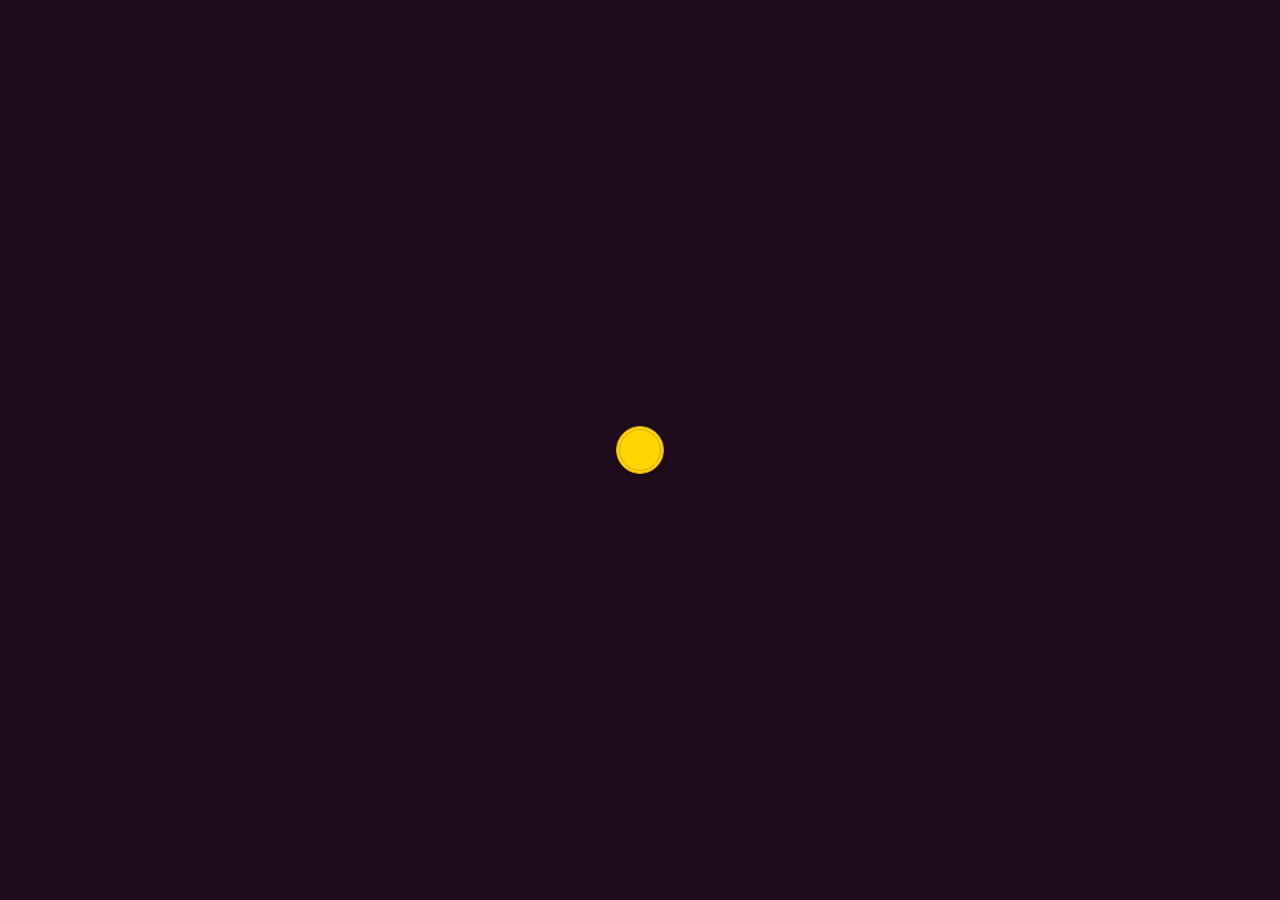
<file: contact.html>
<html lang="en">
<head>
    <meta charset="UTF-8">
    <meta name="viewport" content="width=device-width, initial-scale=1.0" />
    <script defer src="theme.js"></script>
    <script src="https://ajax.googleapis.com/ajax/libs/jquery/3.6.0/jquery.min.js"></script>
    <link rel="stylesheet" href="style.css" />
    <link
      href="https://fonts.googleapis.com/css?family=Open+Sans:300,400,700&display=swap"
      rel="stylesheet"
    />
    <title>Help</title>
    <link rel="icon" type="image/x-icon" href="doli.png">

  </head>

  <body>
    <div class="signature"><p>Made by <a href="https://twitter.com/masaru9002">masaru9002</a><br></p></div>

    <div class="loader-wrapper">
    <span class="loader"></span>
    </div>

    <nav class="navbar">
      <ul class="navbar-nav">
        <li class="logo">
          <a href="javascript:;" class="nav-link">
            <span class="link-text logo-text">Dori</span>
            <svg
              aria-hidden="true"
              focusable="false"
              data-prefix="fad"
              data-icon="angle-double-right"
              role="img"
              xmlns="http://www.w3.org/2000/svg"
              viewBox="0 0 448 512"
              class="svg-inline--fa fa-angle-double-right fa-w-14 fa-5x"
            >
              <g class="fa-group">
                <path
                  fill="currentColor"
                  d="M224 273L88.37 409a23.78 23.78 0 0 1-33.8 0L32 386.36a23.94 23.94 0 0 1 0-33.89l96.13-96.37L32 159.73a23.94 23.94 0 0 1 0-33.89l22.44-22.79a23.78 23.78 0 0 1 33.8 0L223.88 239a23.94 23.94 0 0 1 .1 34z"
                  class="fa-secondary"
                ></path>
                <path
                  fill="currentColor"
                  d="M415.89 273L280.34 409a23.77 23.77 0 0 1-33.79 0L224 386.26a23.94 23.94 0 0 1 0-33.89L320.11 256l-96-96.47a23.94 23.94 0 0 1 0-33.89l22.52-22.59a23.77 23.77 0 0 1 33.79 0L416 239a24 24 0 0 1-.11 34z"
                  class="fa-primary"
                ></path>
              </g>
            </svg>
          </a>
        </li>
  
        <li class="nav-item">
          <a href="home" class="nav-link">
            <svg xmlns="http://www.w3.org/2000/svg" viewBox="0 0 576 512"><!-- Font Awesome Pro 5.15.4 by @fontawesome - https://fontawesome.com License - https://fontawesome.com/license (Commercial License) --><defs><style>.fa-secondary{opacity:.4}</style></defs><path fill="currentColor" d="M496 512H368a16 16 0 0 1-16-16V368a16 16 0 0 0-16-16h-96a16 16 0 0 0-16 16v128a16 16 0 0 1-16 16H80a16 16 0 0 1-16-16V311c1.78-1.21 3.85-1.89 5.47-3.35L288 115l218.74 192.9c1.54 1.38 3.56 2 5.26 3.2V496a16 16 0 0 1-16 16z" class="fa-secondary"/><path fill="currentColor" d="M527.92 283.88L298.6 81.61a16 16 0 0 0-21.17 0L48.11 283.89a16 16 0 0 1-22.59-1.21L4.1 258.89a16 16 0 0 1 1.21-22.59l256-226a39.85 39.85 0 0 1 53.45 0L416 99.67V48a16 16 0 0 1 16-16h64a16 16 0 0 1 16 16v136.43l58.69 51.83a16 16 0 0 1 1.22 22.59l-21.4 23.82a16 16 0 0 1-22.59 1.21z" class="fa-primary"/></svg>            
            <span class="link-text">Home</span>
          </a>
        </li>
  
        <li class="nav-item">
          <a href="help" class="nav-link">
            <svg xmlns="http://www.w3.org/2000/svg" viewBox="0 0 512 512"><!-- Font Awesome Pro 5.15.4 by @fontawesome - https://fontawesome.com License - https://fontawesome.com/license (Commercial License) --><defs><style>.fa-secondary{opacity:.4}</style></defs><path path fill="currentColor" d="M256 8C119 8 8 119.08 8 256s111 248 248 248 248-111 248-248S393 8 256 8zm0 422a46 46 0 1 1 46-46 46.05 46.05 0 0 1-46 46zm40-131.33V300a12 12 0 0 1-12 12h-56a12 12 0 0 1-12-12v-4c0-41.06 31.13-57.47 54.65-70.66 20.17-11.31 32.54-19 32.54-34 0-19.82-25.27-33-45.7-33-27.19 0-39.44 13.14-57.3 35.79a12 12 0 0 1-16.67 2.13L148.82 170a12 12 0 0 1-2.71-16.26C173.4 113 208.16 90 262.66 90c56.34 0 116.53 44 116.53 102 0 77-83.19 78.21-83.19 106.67z" class="fa-secondary"/><path path fill="currentColor" d="M256 338a46 46 0 1 0 46 46 46 46 0 0 0-46-46zm6.66-248c-54.5 0-89.26 23-116.55 63.76a12 12 0 0 0 2.71 16.24l34.7 26.31a12 12 0 0 0 16.67-2.13c17.86-22.65 30.11-35.79 57.3-35.79 20.43 0 45.7 13.14 45.7 33 0 15-12.37 22.66-32.54 34C247.13 238.53 216 254.94 216 296v4a12 12 0 0 0 12 12h56a12 12 0 0 0 12-12v-1.33c0-28.46 83.19-29.67 83.19-106.67 0-58-60.19-102-116.53-102z" class="fa-primary"/></svg>
            <span class="link-text">Help</span>
          </a>
        </li>
  
        <li class="nav-item">
          <a href="tos" class="nav-link">
            <svg xmlns="http://www.w3.org/2000/svg" viewBox="0 0 448 512"><!-- Font Awesome Pro 5.15.4 by @fontawesome - https://fontawesome.com License - https://fontawesome.com/license (Commercial License) --><defs><style>.fa-secondary{opacity:.4}</style></defs><path fill="currentColor" d="M16 288h416a16 16 0 0 0 16-16v-32a16 16 0 0 0-16-16H16a16 16 0 0 0-16 16v32a16 16 0 0 0 16 16z" class="fa-secondary"/><path fill="currentColor" d="M432 384H16a16 16 0 0 0-16 16v32a16 16 0 0 0 16 16h416a16 16 0 0 0 16-16v-32a16 16 0 0 0-16-16zm0-320H16A16 16 0 0 0 0 80v32a16 16 0 0 0 16 16h416a16 16 0 0 0 16-16V80a16 16 0 0 0-16-16z" class="fa-primary"/></svg>            
            <span class="link-text">TOS</span>
          </a>
        </li>
  
        <li class="nav-item">
          <a href="#" class="nav-link">
            <svg xmlns="http://www.w3.org/2000/svg" viewBox="0 0 576 512"><!-- Font Awesome Pro 5.15.4 by @fontawesome - https://fontawesome.com License - https://fontawesome.com/license (Commercial License) --><defs><style>.fa-secondary{opacity:.4}</style></defs><path fill="currentColor" d="M528 32H48A48 48 0 0 0 0 80v352a48 48 0 0 0 48 48h480a48 48 0 0 0 48-48V80a48 48 0 0 0-48-48zm-352 96a64 64 0 1 1-64 64 64.06 64.06 0 0 1 64-64zm112 236.8c0 10.6-10 19.2-22.4 19.2H86.4C74 384 64 375.4 64 364.8v-19.2c0-31.8 30.1-57.6 67.2-57.6h5a103 103 0 0 0 79.6 0h5c37.1 0 67.2 25.8 67.2 57.6zM512 312a8 8 0 0 1-8 8H360a8 8 0 0 1-8-8v-16a8 8 0 0 1 8-8h144a8 8 0 0 1 8 8zm0-64a8 8 0 0 1-8 8H360a8 8 0 0 1-8-8v-16a8 8 0 0 1 8-8h144a8 8 0 0 1 8 8zm0-64a8 8 0 0 1-8 8H360a8 8 0 0 1-8-8v-16a8 8 0 0 1 8-8h144a8 8 0 0 1 8 8z" class="fa-secondary"/><path fill="currentColor" d="M176 256a64 64 0 1 0-64-64 64.06 64.06 0 0 0 64 64zm44.8 32h-5a103 103 0 0 1-79.6 0h-5C94.1 288 64 313.8 64 345.6v19.2c0 10.6 10 19.2 22.4 19.2h179.2c12.4 0 22.4-8.6 22.4-19.2v-19.2c0-31.8-30.1-57.6-67.2-57.6z" class="fa-primary"/></svg>
            <span class="link-text">Contact</span>
          </a>
        </li>
  
        <li class="nav-item" id="themeButton">
          <a href="javascript:;" class="nav-link">
            <svg
              class="theme-icon"
              id="darkIcon"
              aria-hidden="true"
              focusable="false"
              data-prefix="fad"
              data-icon="moon-stars"
              role="img"
              xmlns="http://www.w3.org/2000/svg"
              viewBox="0 0 512 512"
              class="svg-inline--fa fa-moon-stars fa-w-16 fa-7x"
            >
              <g class="fa-group">
                <path
                  fill="currentColor"
                  d="M320 32L304 0l-16 32-32 16 32 16 16 32 16-32 32-16zm138.7 149.3L432 128l-26.7 53.3L352 208l53.3 26.7L432 288l26.7-53.3L512 208z"
                  class="fa-secondary"
                ></path>
                <path
                  fill="currentColor"
                  d="M332.2 426.4c8.1-1.6 13.9 8 8.6 14.5a191.18 191.18 0 0 1-149 71.1C85.8 512 0 426 0 320c0-120 108.7-210.6 227-188.8 8.2 1.6 10.1 12.6 2.8 16.7a150.3 150.3 0 0 0-76.1 130.8c0 94 85.4 165.4 178.5 147.7z"
                  class="fa-primary"
                ></path>
              </g>
            </svg>
            <svg
              class="theme-icon"
              id="lightIcon"
              aria-hidden="true"
              focusable="false"
              data-prefix="fad"
              data-icon="sun"
              role="img"
              xmlns="http://www.w3.org/2000/svg"
              viewBox="0 0 512 512"
              class="svg-inline--fa fa-sun fa-w-16 fa-7x"
            >
              <g class="fa-group">
                <path
                  fill="currentColor"
                  d="M502.42 240.5l-94.7-47.3 33.5-100.4c4.5-13.6-8.4-26.5-21.9-21.9l-100.4 33.5-47.41-94.8a17.31 17.31 0 0 0-31 0l-47.3 94.7L92.7 70.8c-13.6-4.5-26.5 8.4-21.9 21.9l33.5 100.4-94.7 47.4a17.31 17.31 0 0 0 0 31l94.7 47.3-33.5 100.5c-4.5 13.6 8.4 26.5 21.9 21.9l100.41-33.5 47.3 94.7a17.31 17.31 0 0 0 31 0l47.31-94.7 100.4 33.5c13.6 4.5 26.5-8.4 21.9-21.9l-33.5-100.4 94.7-47.3a17.33 17.33 0 0 0 .2-31.1zm-155.9 106c-49.91 49.9-131.11 49.9-181 0a128.13 128.13 0 0 1 0-181c49.9-49.9 131.1-49.9 181 0a128.13 128.13 0 0 1 0 181z"
                  class="fa-secondary"
                ></path>
                <path
                  fill="currentColor"
                  d="M352 256a96 96 0 1 1-96-96 96.15 96.15 0 0 1 96 96z"
                  class="fa-primary"
                ></path>
              </g>
            </svg>
            <span class="link-text">Theme</span>
          </a>
        </li>
      </ul>
    </nav>
  
    <main>
      <h1>Contact</h1>
  
      <p>
        In order to resolve a complaint regarding the Bot or to receive further information regarding use of the Bot, please contact us at:
<br><br>
Discord (DM): masaru#9002<br>
Discord (Support Server):

      </p>

      <div class="container">
        <div class="buttons">
        <a href="https://discord.gg/ECKgyv25Z2" target="_blank" class="btn btn-3">
          Join Discord</a>
        </div>
        </div>

    </main>
    <script>
        $(window).on("load",function(){
        setTimeout(() => {
            $(".loader-wrapper").fadeOut("slow");
        }, 1000);
        });
    </script>
  </body>
  
  </html>
</file>
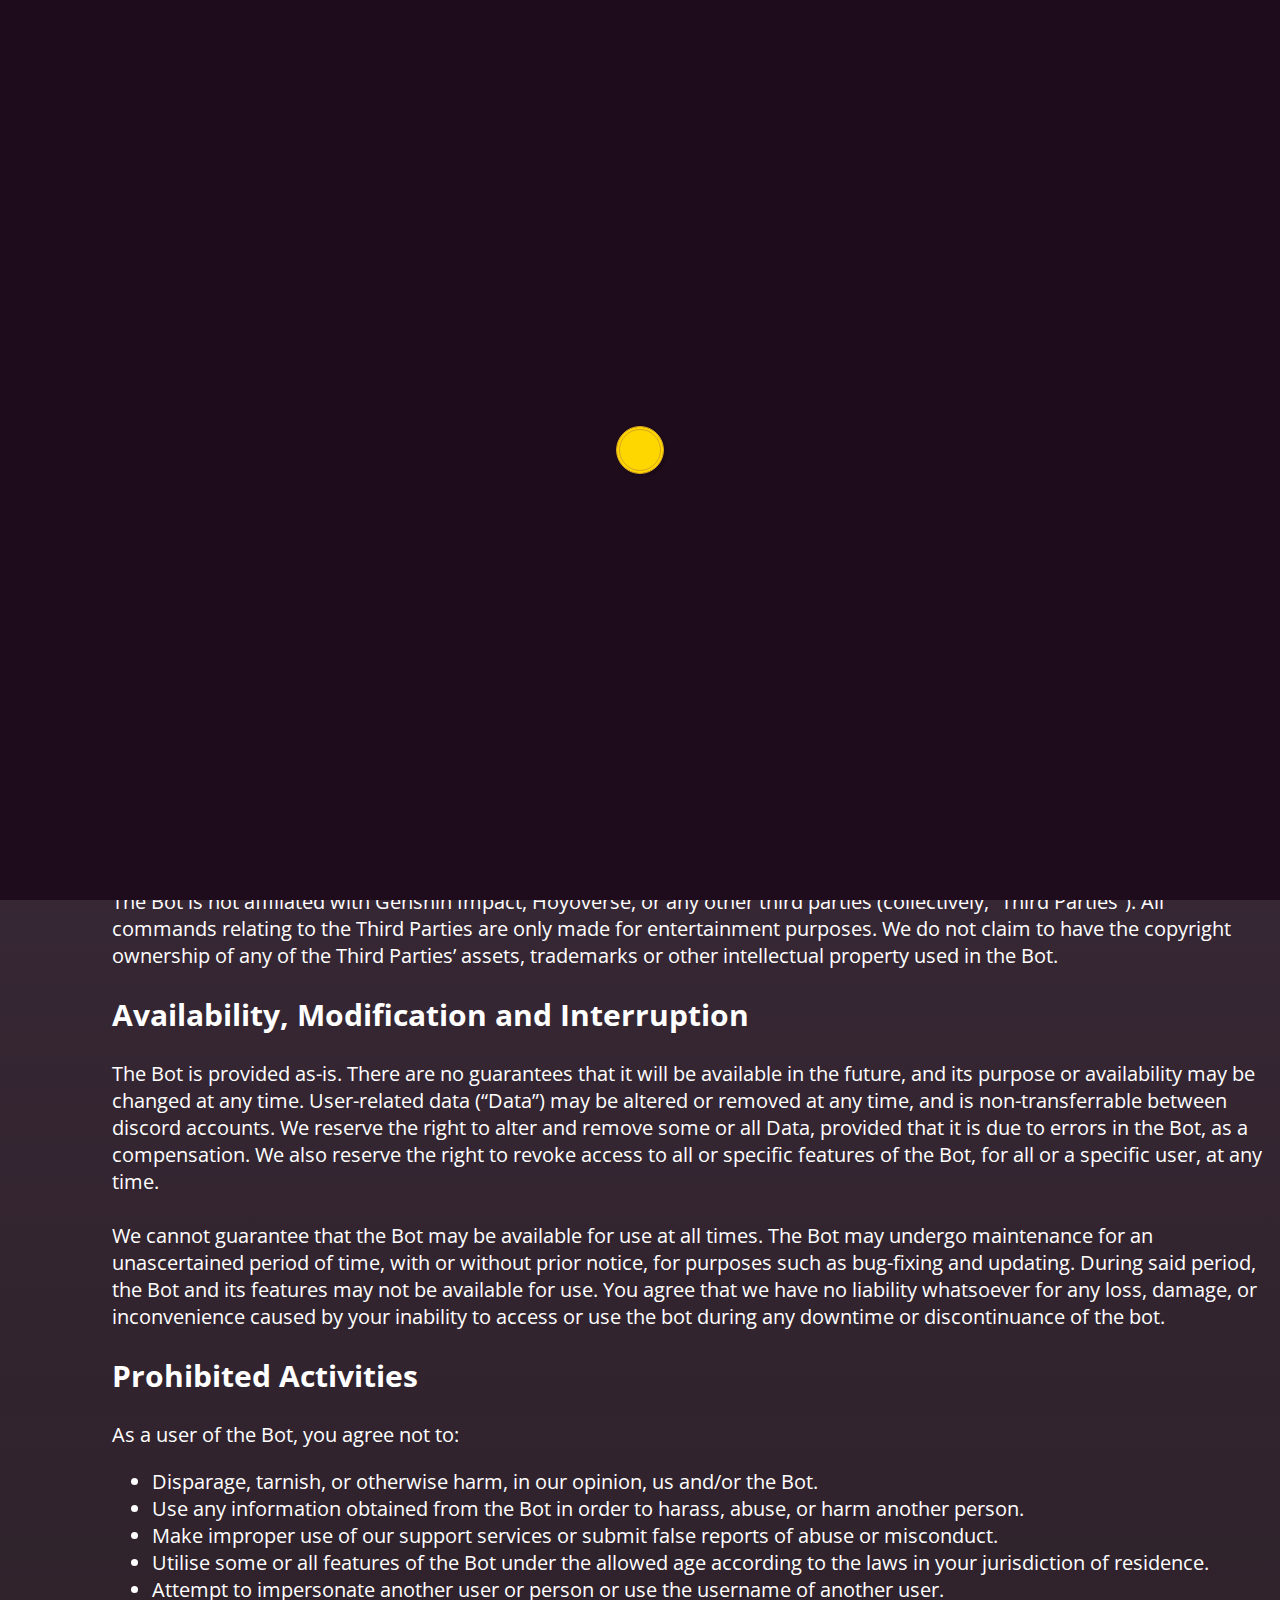
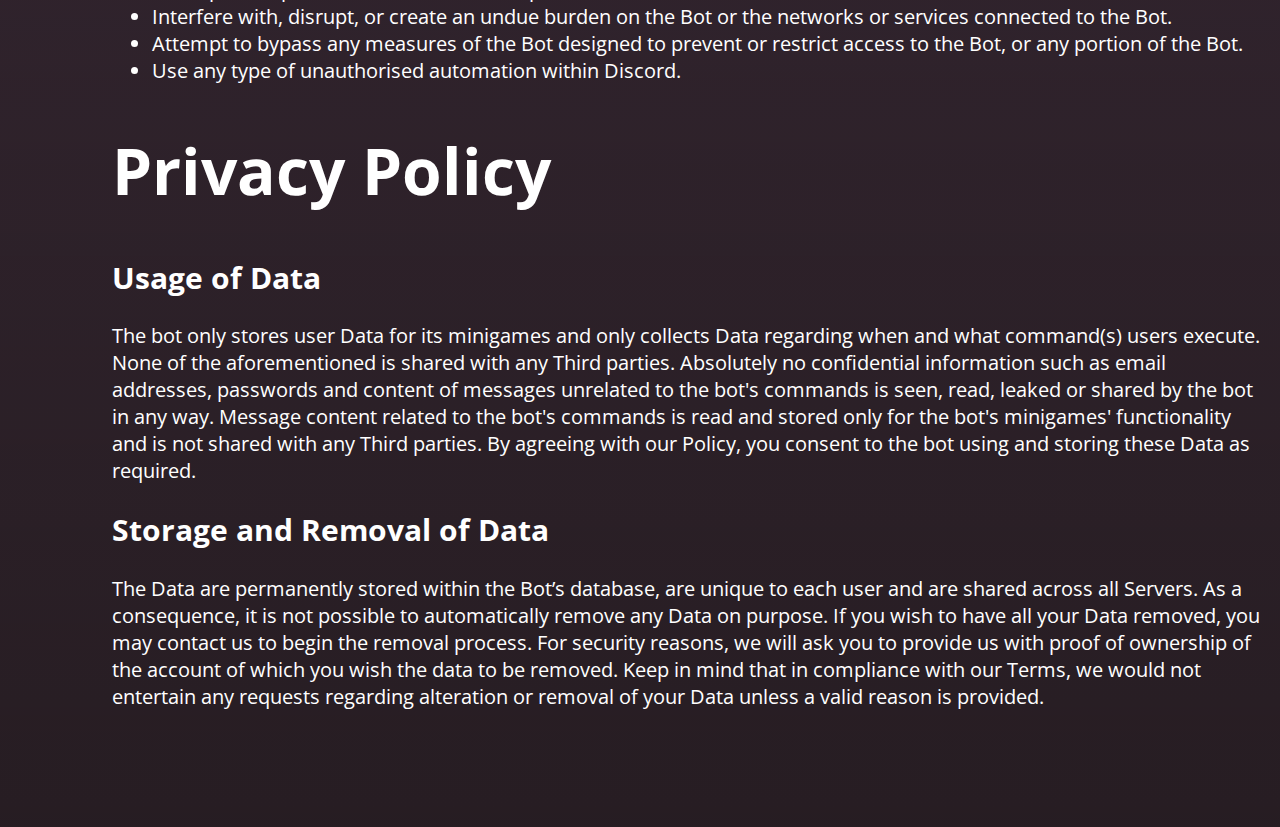
<file: tos.html>
<html lang="en">
<head>
    <meta charset="UTF-8">
    <meta name="viewport" content="width=device-width, initial-scale=1.0" />
    <script defer src="theme.js"></script>
    <script src="https://ajax.googleapis.com/ajax/libs/jquery/3.6.0/jquery.min.js"></script>
    <link rel="stylesheet" href="style.css" />
    <link
      href="https://fonts.googleapis.com/css?family=Open+Sans:300,400,700&display=swap"
      rel="stylesheet"
    />
    <title>Terms of Service</title>
    <link rel="icon" type="image/x-icon" href="doli.png">

  </head>

  <body>

    <div class="signature"><p>Made by <a href="https://twitter.com/masaru9002">masaru9002</a><br></p></div>
    <div class="loader-wrapper">
    <span class="loader"></span>
    </div>

    <nav class="navbar">
      <ul class="navbar-nav">
        <li class="logo">
          <a href="javascript:;" class="nav-link">
            <span class="link-text logo-text">Dori</span>
            <svg
              aria-hidden="true"
              focusable="false"
              data-prefix="fad"
              data-icon="angle-double-right"
              role="img"
              xmlns="http://www.w3.org/2000/svg"
              viewBox="0 0 448 512"
              class="svg-inline--fa fa-angle-double-right fa-w-14 fa-5x"
            >
              <g class="fa-group">
                <path
                  fill="currentColor"
                  d="M224 273L88.37 409a23.78 23.78 0 0 1-33.8 0L32 386.36a23.94 23.94 0 0 1 0-33.89l96.13-96.37L32 159.73a23.94 23.94 0 0 1 0-33.89l22.44-22.79a23.78 23.78 0 0 1 33.8 0L223.88 239a23.94 23.94 0 0 1 .1 34z"
                  class="fa-secondary"
                ></path>
                <path
                  fill="currentColor"
                  d="M415.89 273L280.34 409a23.77 23.77 0 0 1-33.79 0L224 386.26a23.94 23.94 0 0 1 0-33.89L320.11 256l-96-96.47a23.94 23.94 0 0 1 0-33.89l22.52-22.59a23.77 23.77 0 0 1 33.79 0L416 239a24 24 0 0 1-.11 34z"
                  class="fa-primary"
                ></path>
              </g>
            </svg>
          </a>
        </li>
  
        <li class="nav-item">
          <a href="home" class="nav-link">
            <svg xmlns="http://www.w3.org/2000/svg" viewBox="0 0 576 512"><!-- Font Awesome Pro 5.15.4 by @fontawesome - https://fontawesome.com License - https://fontawesome.com/license (Commercial License) --><defs><style>.fa-secondary{opacity:.4}</style></defs><path fill="currentColor" d="M496 512H368a16 16 0 0 1-16-16V368a16 16 0 0 0-16-16h-96a16 16 0 0 0-16 16v128a16 16 0 0 1-16 16H80a16 16 0 0 1-16-16V311c1.78-1.21 3.85-1.89 5.47-3.35L288 115l218.74 192.9c1.54 1.38 3.56 2 5.26 3.2V496a16 16 0 0 1-16 16z" class="fa-secondary"/><path fill="currentColor" d="M527.92 283.88L298.6 81.61a16 16 0 0 0-21.17 0L48.11 283.89a16 16 0 0 1-22.59-1.21L4.1 258.89a16 16 0 0 1 1.21-22.59l256-226a39.85 39.85 0 0 1 53.45 0L416 99.67V48a16 16 0 0 1 16-16h64a16 16 0 0 1 16 16v136.43l58.69 51.83a16 16 0 0 1 1.22 22.59l-21.4 23.82a16 16 0 0 1-22.59 1.21z" class="fa-primary"/></svg>            
            <span class="link-text">Home</span>
          </a>
        </li>
  
        <li class="nav-item">
          <a href="help" class="nav-link">
            <svg xmlns="http://www.w3.org/2000/svg" viewBox="0 0 512 512"><!-- Font Awesome Pro 5.15.4 by @fontawesome - https://fontawesome.com License - https://fontawesome.com/license (Commercial License) --><defs><style>.fa-secondary{opacity:.4}</style></defs><path path fill="currentColor" d="M256 8C119 8 8 119.08 8 256s111 248 248 248 248-111 248-248S393 8 256 8zm0 422a46 46 0 1 1 46-46 46.05 46.05 0 0 1-46 46zm40-131.33V300a12 12 0 0 1-12 12h-56a12 12 0 0 1-12-12v-4c0-41.06 31.13-57.47 54.65-70.66 20.17-11.31 32.54-19 32.54-34 0-19.82-25.27-33-45.7-33-27.19 0-39.44 13.14-57.3 35.79a12 12 0 0 1-16.67 2.13L148.82 170a12 12 0 0 1-2.71-16.26C173.4 113 208.16 90 262.66 90c56.34 0 116.53 44 116.53 102 0 77-83.19 78.21-83.19 106.67z" class="fa-secondary"/><path path fill="currentColor" d="M256 338a46 46 0 1 0 46 46 46 46 0 0 0-46-46zm6.66-248c-54.5 0-89.26 23-116.55 63.76a12 12 0 0 0 2.71 16.24l34.7 26.31a12 12 0 0 0 16.67-2.13c17.86-22.65 30.11-35.79 57.3-35.79 20.43 0 45.7 13.14 45.7 33 0 15-12.37 22.66-32.54 34C247.13 238.53 216 254.94 216 296v4a12 12 0 0 0 12 12h56a12 12 0 0 0 12-12v-1.33c0-28.46 83.19-29.67 83.19-106.67 0-58-60.19-102-116.53-102z" class="fa-primary"/></svg>
            <span class="link-text">Help</span>
          </a>
        </li>
  
        <li class="nav-item">
          <a href="#" class="nav-link">
            <svg xmlns="http://www.w3.org/2000/svg" viewBox="0 0 448 512"><!-- Font Awesome Pro 5.15.4 by @fontawesome - https://fontawesome.com License - https://fontawesome.com/license (Commercial License) --><defs><style>.fa-secondary{opacity:.4}</style></defs><path fill="currentColor" d="M16 288h416a16 16 0 0 0 16-16v-32a16 16 0 0 0-16-16H16a16 16 0 0 0-16 16v32a16 16 0 0 0 16 16z" class="fa-secondary"/><path fill="currentColor" d="M432 384H16a16 16 0 0 0-16 16v32a16 16 0 0 0 16 16h416a16 16 0 0 0 16-16v-32a16 16 0 0 0-16-16zm0-320H16A16 16 0 0 0 0 80v32a16 16 0 0 0 16 16h416a16 16 0 0 0 16-16V80a16 16 0 0 0-16-16z" class="fa-primary"/></svg>            
            <span class="link-text">TOS</span>
          </a>
        </li>
  
        <li class="nav-item">
          <a href="contact" class="nav-link">
            <svg xmlns="http://www.w3.org/2000/svg" viewBox="0 0 576 512"><!-- Font Awesome Pro 5.15.4 by @fontawesome - https://fontawesome.com License - https://fontawesome.com/license (Commercial License) --><defs><style>.fa-secondary{opacity:.4}</style></defs><path fill="currentColor" d="M528 32H48A48 48 0 0 0 0 80v352a48 48 0 0 0 48 48h480a48 48 0 0 0 48-48V80a48 48 0 0 0-48-48zm-352 96a64 64 0 1 1-64 64 64.06 64.06 0 0 1 64-64zm112 236.8c0 10.6-10 19.2-22.4 19.2H86.4C74 384 64 375.4 64 364.8v-19.2c0-31.8 30.1-57.6 67.2-57.6h5a103 103 0 0 0 79.6 0h5c37.1 0 67.2 25.8 67.2 57.6zM512 312a8 8 0 0 1-8 8H360a8 8 0 0 1-8-8v-16a8 8 0 0 1 8-8h144a8 8 0 0 1 8 8zm0-64a8 8 0 0 1-8 8H360a8 8 0 0 1-8-8v-16a8 8 0 0 1 8-8h144a8 8 0 0 1 8 8zm0-64a8 8 0 0 1-8 8H360a8 8 0 0 1-8-8v-16a8 8 0 0 1 8-8h144a8 8 0 0 1 8 8z" class="fa-secondary"/><path fill="currentColor" d="M176 256a64 64 0 1 0-64-64 64.06 64.06 0 0 0 64 64zm44.8 32h-5a103 103 0 0 1-79.6 0h-5C94.1 288 64 313.8 64 345.6v19.2c0 10.6 10 19.2 22.4 19.2h179.2c12.4 0 22.4-8.6 22.4-19.2v-19.2c0-31.8-30.1-57.6-67.2-57.6z" class="fa-primary"/></svg>
            <span class="link-text">Contact</span>
          </a>
        </li>
  
        <li class="nav-item" id="themeButton">
          <a href="javascript:;" class="nav-link">
            <svg
              class="theme-icon"
              id="darkIcon"
              aria-hidden="true"
              focusable="false"
              data-prefix="fad"
              data-icon="moon-stars"
              role="img"
              xmlns="http://www.w3.org/2000/svg"
              viewBox="0 0 512 512"
              class="svg-inline--fa fa-moon-stars fa-w-16 fa-7x"
            >
              <g class="fa-group">
                <path
                  fill="currentColor"
                  d="M320 32L304 0l-16 32-32 16 32 16 16 32 16-32 32-16zm138.7 149.3L432 128l-26.7 53.3L352 208l53.3 26.7L432 288l26.7-53.3L512 208z"
                  class="fa-secondary"
                ></path>
                <path
                  fill="currentColor"
                  d="M332.2 426.4c8.1-1.6 13.9 8 8.6 14.5a191.18 191.18 0 0 1-149 71.1C85.8 512 0 426 0 320c0-120 108.7-210.6 227-188.8 8.2 1.6 10.1 12.6 2.8 16.7a150.3 150.3 0 0 0-76.1 130.8c0 94 85.4 165.4 178.5 147.7z"
                  class="fa-primary"
                ></path>
              </g>
            </svg>
            <svg
              class="theme-icon"
              id="lightIcon"
              aria-hidden="true"
              focusable="false"
              data-prefix="fad"
              data-icon="sun"
              role="img"
              xmlns="http://www.w3.org/2000/svg"
              viewBox="0 0 512 512"
              class="svg-inline--fa fa-sun fa-w-16 fa-7x"
            >
              <g class="fa-group">
                <path
                  fill="currentColor"
                  d="M502.42 240.5l-94.7-47.3 33.5-100.4c4.5-13.6-8.4-26.5-21.9-21.9l-100.4 33.5-47.41-94.8a17.31 17.31 0 0 0-31 0l-47.3 94.7L92.7 70.8c-13.6-4.5-26.5 8.4-21.9 21.9l33.5 100.4-94.7 47.4a17.31 17.31 0 0 0 0 31l94.7 47.3-33.5 100.5c-4.5 13.6 8.4 26.5 21.9 21.9l100.41-33.5 47.3 94.7a17.31 17.31 0 0 0 31 0l47.31-94.7 100.4 33.5c13.6 4.5 26.5-8.4 21.9-21.9l-33.5-100.4 94.7-47.3a17.33 17.33 0 0 0 .2-31.1zm-155.9 106c-49.91 49.9-131.11 49.9-181 0a128.13 128.13 0 0 1 0-181c49.9-49.9 131.1-49.9 181 0a128.13 128.13 0 0 1 0 181z"
                  class="fa-secondary"
                ></path>
                <path
                  fill="currentColor"
                  d="M352 256a96 96 0 1 1-96-96 96.15 96.15 0 0 1 96 96z"
                  class="fa-primary"
                ></path>
              </g>
            </svg>
            <span class="link-text">Theme</span>
          </a>
        </li>
      </ul>
    </nav>
  
    <main>
      <h1>Terms of Service</h1>
    <h2>Agreement to Terms</h2>
      <p>
        Masaru (“we”, “us” or “our”) owns and operates the Dori Bot (“Bot”). By inviting the Bot to your Discord Server (“Server”) and utilising its features, you have read, understood, and agreed to the Terms of Service (“Terms”) and Privacy Policy (“Policy”) of the Bot. You are also liable to inform everyone on your Server regarding these Terms and Policy. In the case that you do not agree with any of these Terms or Policy, you are prohibited from utilising or adding any version of the Bot to your Server and you must discontinue use immediately.
<br><br>
Furthermore, you acknowledge that:
<ul>
<li>You have the privilege to use the Bot freely on any Server you share with.</li>
<li>You can invite the Bot to any Server that you have "Manage Server" rights for.</li>
<li>This privilege might get revoked for you, if you're subject to breaking the Terms and/or Policy of the Bot, as well as Community Guidelines of Discord Inc. </li>
</ul>
      </p>

      <h2>Intended Age of Use</h2>
      <p>
      The Bot is intended for users who are at least above the minimal age described in Discord’s Terms of Service. All users who are minors in the jurisdiction in which they reside (generally under the age of 18) must have the permission of, and be directly supervised by, their parent or guardian to use the Bot. If you are a minor, you must have your parent or guardian read and agree to these Terms of Use prior to using the Bot.
<br><br>
</p>

<h2>Affiliation</h2>
<p>
    The Bot is not affiliated with Genshin Impact, Hoyoverse, or any other third parties (collectively, “Third Parties”). All commands relating to the Third Parties are only made for entertainment purposes. We do not claim to have the copyright ownership of any of the Third Parties’ assets, trademarks or other intellectual property used in the Bot.
</p>

<h2>Availability, Modification and Interruption</h2>
<p>The Bot is provided as-is. There are no guarantees that it will be available in the future, and its purpose or availability may be changed at any time. User-related data (“Data”) may be altered or removed at any time, and is non-transferrable between discord accounts. We reserve the right to alter and remove some or all Data, provided that it is due to errors in the Bot, as a compensation. We also reserve the right to revoke access to all or specific features of the Bot, for all or a specific user, at any time.
<br><br>
    We cannot guarantee that the Bot may be available for use at all times. The Bot may undergo maintenance for an unascertained period of time, with or without prior notice, for purposes such as bug-fixing and updating. During said period, the Bot and its features may not be available for use. You agree that we have no liability whatsoever for any loss, damage, or inconvenience caused by your inability to access or use the bot during any downtime or discontinuance of the bot.
    </p>

    <h2>Prohibited Activities</h2>
    <p>
        As a user of the Bot, you agree not to:
        <ul>
            <li>Disparage, tarnish, or otherwise harm, in our opinion, us and/or the Bot.</li>
            <li>Use any information obtained from the Bot in order to harass, abuse, or harm another person.</li>
            <li>Make improper use of our support services or submit false reports of abuse or misconduct.</li>
            <li>Utilise some or all features of the Bot under the allowed age according to the laws in your jurisdiction of residence.</li>
            <li>Attempt to impersonate another user or person or use the username of another user.</li>
            <li>Interfere with, disrupt, or create an undue burden on the Bot or the networks or services connected to the Bot.</li>
            <li>Attempt to bypass any measures of the Bot designed to prevent or restrict access to the Bot, or any portion of the Bot.</li>
            <li>Use any type of unauthorised automation within Discord.</li>
        </ul>
    </p>

    <h1>Privacy Policy</h1>
    <h2>Usage of Data</h2>
    <p>The bot only stores user Data for its minigames and only collects Data regarding when and what command(s) users execute. None of the aforementioned is shared with any Third parties. Absolutely no confidential information such as email addresses, passwords and content of messages unrelated to the bot's commands is seen, read, leaked or shared by the bot in any way. Message content related to the bot's commands is read and stored only for the bot's minigames' functionality and is not shared with any Third parties. By agreeing with our Policy, you consent to the bot using and storing these Data as required.</p>
    <h2>Storage and Removal of Data</h2>
    <p>The Data are permanently stored within the Bot’s database, are unique to each user and are shared across all Servers. As a consequence, it is not possible to automatically remove any Data on purpose. If you wish to have all your Data removed, you may contact us to begin the removal process. For security reasons, we will ask you to provide us with proof of ownership of the account of which you wish the data to be removed. Keep in mind that in compliance with our Terms, we would not entertain any requests regarding alteration or removal of your Data unless a valid reason is provided.
    </p>
    <br><br><br>
    </main>
    <script>
        $(window).on("load",function(){
        setTimeout(() => {
            $(".loader-wrapper").fadeOut("slow");
        }, 1000);
        });
    </script>
  </body>
  </html>
</file>
<file: style.css>
:root {
    font-size: 16px;
    font-family: 'Open Sans';
    --text-primary: #b6b6b6;
    --text-secondary: #ececec;
    --bg-primary: #23232e;
    --bg-secondary: #141418;
    --transition-speed: 600ms;
  }
  
  body {
    color: var(--text);    
    background-image: var(--gradient),
    linear-gradient(0deg, var(--mainbg-primary), var(--mainbg-secondary)),
    url("https://cdn.mos.cms.futurecdn.net/YyzvoTZfzN9bRYYvpZzZWY.jpg");
    background-repeat: no-repeat, repeat;
    background-position: center;
    background-size: cover;
    margin: 0;
    padding: 0;
    font-size: 1.25rem;
  }

  main h1 {
    font-size: 4rem;
  }

  main img {
    max-width:100%;
    max-height:100%;
  }

  .row{
    background: rgba(39,62,84,0.82);
    overflow: hidden;
    height: 100%;
    z-index: 100;
    }

  .signature {
    float: right;
    margin-right: 10px;
    font-size: 0.75rem;
  }

  .signature a {
    text-decoration: none;
  }

  .signature a:visited{
    color: var(--text);
    text-decoration: none;
  }
  
  body::-webkit-scrollbar {
    width: 0.25rem;
  }
  
  body::-webkit-scrollbar-track {
    background: #1e1e24;
  }
  
  body::-webkit-scrollbar-thumb {
    background: #6649b8;
  }
  
  main {
    margin-left: 6rem;
    padding: 1rem;
  }
  
  .navbar {
    position: fixed;
    background-color: var(--bg-primary);
    transition: width 600ms ease;
    overflow: scroll;
    overflow-y: hidden;
    z-index: 100;
  }

  .navbar::-webkit-scrollbar {
    height: 0.25rem;
  }
  
  .navbar::-webkit-scrollbar-track {
    background: var(--bar);
  }
  
  .navbar-nav {
    list-style: none;
    padding: 0;
    margin: 0;
    display: flex;
    flex-direction: column;
    align-items: center;
    height: 100%;
    z-index: 100;
  }
  
  .nav-item {
    width: 100%;
  }
  
  .nav-item:last-child {
    margin-top: auto;
  }
  
  .nav-link {
    display: flex;
    align-items: center;
    height: 5rem;
    color: var(--text-primary);
    text-decoration: none;
    filter: grayscale(100%) opacity(0.7);
    transition: var(--transition-speed);
  }
  
  .nav-link:hover {
    filter: grayscale(0%) opacity(1);
    background: var(--bg-secondary);
    color: var(--text-secondary);
  }
  
  .link-text {
    display: none;
    margin-left: 1rem;
  }
  
  .nav-link svg {
    width: 2rem;
    min-width: 2rem;
    margin: 0 1.5rem;
  }

  .container {
    display: flex;
    align-items: center;
    justify-content: left;
  }

  .buttons {
    flex-direction: row;
    z-index: 1;

  }
  
  .btn {
    text-decoration: none;
    padding: 20px 50px;
    font-size: 1.5rem;
    position: relative;
    margin: 32px;
    text-align: center;
    font-weight: 900;
  }

  .btn-1 {
    overflow: hidden;
    color: #fff;
    border-radius: 30px;
    box-shadow: 0 0 0 0 rgba(143, 64, 248, 0.5), 0 0 0 0 rgba(255, 109, 221, 0.5);
    transition: transform 0.3s ease, box-shadow 0.3s ease;
    float: left;
  }
  
  .btn-1::after {
    content: "";
    width: 400px;
    height: 400px;
    position: absolute;
    top: -50px;
    left: -100px;
    background-color: #ff3cac;
    background-image: linear-gradient(
      225deg,
      #cbff5c 0%,
      #f8b926 50%,
      #c625d0 100%
    );
    z-index: -1;
    transition: transform 0.5s ease;
  }
  
  .btn-1:hover {
    transform: translate(0, -6px);
    box-shadow: 10px -10px 25px 0 rgba(143, 64, 248, 0.5),
      -10px 10px 25px 0 rgba(255, 147, 248, 0.5);
  }
  
  .btn-1:hover::after {
    transform: rotate(150deg);
  }

  .btn-2 {
    overflow: hidden;
    color: #fff;
    border-radius: 30px;
    box-shadow: 0 0 0 0 rgba(143, 64, 248, 0.5), 0 0 0 0 rgba(255, 109, 221, 0.5);
    transition: transform 0.3s ease, box-shadow 0.3s ease;
    float: left;
  }
  
  .btn-2::after {
    content: "";
    width: 400px;
    height: 400px;
    position: absolute;
    top: -50px;
    left: -100px;
    background-color: #ff3cac;
    background-image: linear-gradient(
      225deg,
      #3aff12 0%,
      #26f8e3 50%,
      #c625d0 100%
    );
    z-index: -1;
    transition: transform 0.5s ease;
  }
  
  .btn-2:hover {
    transform: translate(0, -6px);
    box-shadow: 10px -10px 25px 0 rgba(143, 64, 248, 0.5),
      -10px 10px 25px 0 rgba(255, 147, 248, 0.5);
  }
  
  .btn-2:hover::after {
    transform: rotate(150deg);
  }

  .btn-3 {
    overflow: hidden;
    color: #fff;
    border-radius: 30px;
    box-shadow: 0 0 0 0 rgba(143, 64, 248, 0.5), 0 0 0 0 rgba(255, 109, 221, 0.5);
    transition: transform 0.3s ease, box-shadow 0.3s ease;
    float: left;
  }
  
  .btn-3::after {
    content: "";
    width: 400px;
    height: 400px;
    position: absolute;
    top: -50px;
    left: -100px;
    background-color: #ff3cac;
    background-image: linear-gradient(
      225deg,
      #9012ff 0%,
      #521ebb 50%,
      #2542ea 100%
    );
    z-index: -1;
    transition: transform 0.5s ease;
  }
  
  .btn-3:hover {
    transform: translate(0, -6px);
    box-shadow: 10px -10px 25px 0 rgba(143, 64, 248, 0.5),
      -10px 10px 25px 0 rgba(255, 147, 248, 0.5);
  }
  
  .btn-3:hover::after {
    transform: rotate(150deg);
  }
  
  .fa-primary {
    color: #ff7eee;
  }
  
  .fa-secondary {
    color: #df49a6;
  }
  
  .fa-primary,
  .fa-secondary {
    transition: var(--transition-speed);
  }
  
  .logo {
    font-weight: bold;
    text-transform: uppercase;
    margin-bottom: 1rem;
    text-align: center;
    color: var(--text-secondary);
    background: var(--bg-secondary);
    font-size: 1.5rem;
    letter-spacing: 0.3ch;
    width: 100%;
  }
  
  .logo svg {
    transform: rotate(0deg);
    transition: var(--transition-speed);
  }
  
  .logo-text
  {
    display: inline;
    position: absolute;
    left: -999px;
    transition: var(--transition-speed);
  }
  
  .navbar:hover .logo svg {
    transform: rotate(-180deg);
  }
  
  /* Small screens */
  @media only screen and (max-width: 600px) {
    .navbar {
      bottom: 0;
      width: 100vw;
      height: 5rem;
    }
  
    .logo {
      display: none;
    }
  
    .navbar-nav {
      flex-direction: row;
    }
  
    .nav-link {
      justify-content: center;
    }
  
    main {
      margin: 0;
    }
  }

  .dis {
    display: flex;
   }
   .disimg {
     float: left; margin-right: 12px; margin-bottom: 12px;
     position: relative;
     background-clip: padding-box;
     border: 10px solid transparent;
     background-color: #191a28;
     border-radius: 20px;
   }
   .disimg:before {
     content: "";
     position: absolute;
     inset: 0;
     z-index: -1;
     margin: -7px;
     background-image: linear-gradient(to right top, #7e4fff, #ff5eea);
     border-radius: inherit;
   }
   
   .disimg img {
   margin-bottom: 6px; display: block; border-radius: 15px; max-width: 100%; height: auto;
   }
   .command { background-color: #ffe0fb; border-left: 6px solid #ccc;  padding: 0.01em 16px; border-color: #dd1cff; }
   .command p {
   color:black;
   }
  
  /* Large screens */
  @media only screen and (min-width: 600px) {
    .navbar {
      top: 0;
      width: 5rem;
      height: 100vh;
    }
  
    .navbar:hover {
      width: 16rem;
    }
  
    .navbar:hover .link-text {
      display: inline;
    }
  
    .navbar:hover .logo svg
    {
      margin-left: 11rem;
    }
  
    .navbar:hover .logo-text
    {
      left: 0px;
    }
  }
  
  .dark {
    --text-primary: #b6b6b6;
    --text-secondary: #ececec;
    --bg-primary: #23232e;
    --bg-secondary: #141418;
    --bar: #1e1e24;
    --mainbg-primary: rgba(67, 43, 57, 0.9);
    --mainbg-secondary: rgba(58, 32, 58, 0.9);
    --text: white;
    --gradient: linear-gradient(to bottom, rgba(0, 0, 0, 0) 0%, rgba(0, 0, 0, 0.3) 29%, rgba(0, 0, 0, 0.55) 100%);
    --loader: #1e0b1c;
  }
  
  .light {
    --text-primary: #1f1f1f;
    --text-secondary: #000000;
    --bg-primary: #ffffff;
    --bg-secondary: #e4e4e4;
    --bar: #b6b6b6;
    --mainbg-primary: rgba(255, 226, 243, 0.9);
    --mainbg-secondary: rgba(255, 212, 255, 0.9);
    --text: black;
    --gradient: linear-gradient(to bottom, rgba(255, 255, 255, 0) 0%, rgba(255, 255, 255, 0.3) 29%, rgba(255, 255, 255, 0.55) 100%);
    --loader: #ffb8f8;
  }
  
  .theme-icon {
    display: none;
  }
  
  .dark #darkIcon {
    display: block;
  }
  
  .light #lightIcon {
    display: block;
  }

  .loader-wrapper {
    width: 100%;
    height: 100%;
    position: fixed;
    top: 0;
    left: 0;
    background-color: var(--loader);
    z-index: 999;
    display: flex;
    justify-content: center;
    align-items: center;
    overflow: hidden;
  }

  .loader {
    transform: translateZ(1px);
  }
  .loader:after {
    content: ' ';
    display: inline-block;
    width: 48px;
    height: 48px;
    border-radius: 50%;
    text-align: center;
    line-height:40px;
    font-size: 32px;
    font-weight: bold;
    background: #FFD700;
    color: #DAA520;
    border: 4px double ;
    box-sizing: border-box;
    box-shadow:  2px 2px 2px 1px rgba(0, 0, 0, .1);
    animation: coin-flip 4s cubic-bezier(0, 0.2, 0.8, 1) infinite;
  }
  @keyframes coin-flip {
    0%, 100% {
      animation-timing-function: cubic-bezier(0.5, 0, 1, 0.5);
    }
    0% {
      transform: rotateY(0deg);
    }
    50% {
      transform: rotateY(1800deg);
      animation-timing-function: cubic-bezier(0, 0.5, 0.5, 1);
    }
    100% {
      transform: rotateY(3600deg);
    }
  }
</file>
